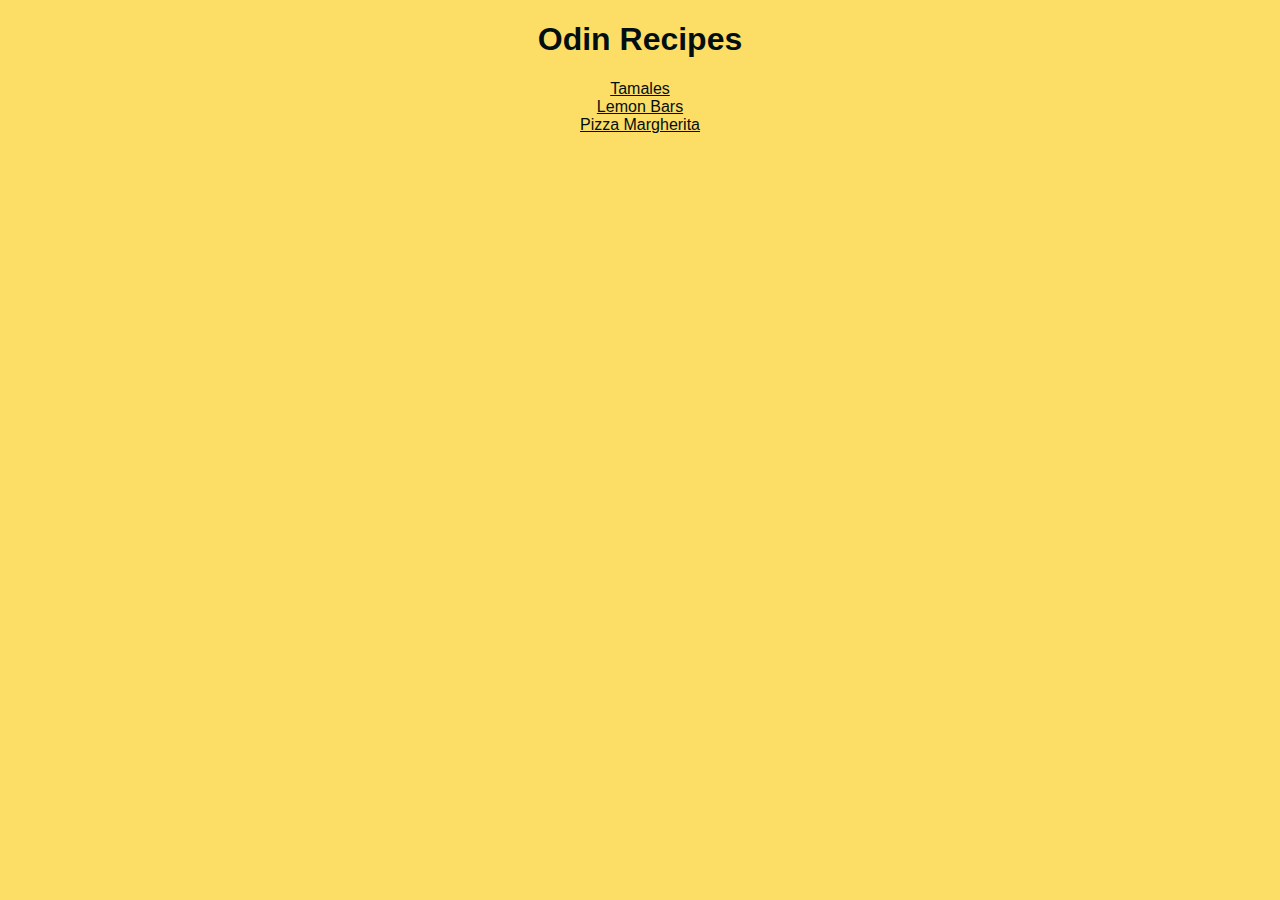
<file: index.html>
<!DOCTYPE html>
<html lang="en"> 
<head>
	<meta charset="UTF-8">
	<title>Recipes</title>
	<link rel="stylesheet" href="style.css">
</head>
<body>
	<div>
		<h1>Odin Recipes</h1>
		<div>
			<ul>
				<li><a href="./recipes/tamales.html">Tamales</a></li>
				<li><a href="./recipes/lemon-bars.html">Lemon Bars</a></li>
				<li><a href="./recipes/pizza.html">Pizza Margherita</a></li>
			</ul>
		</div>
	</div>
</body>
</html>
</file>
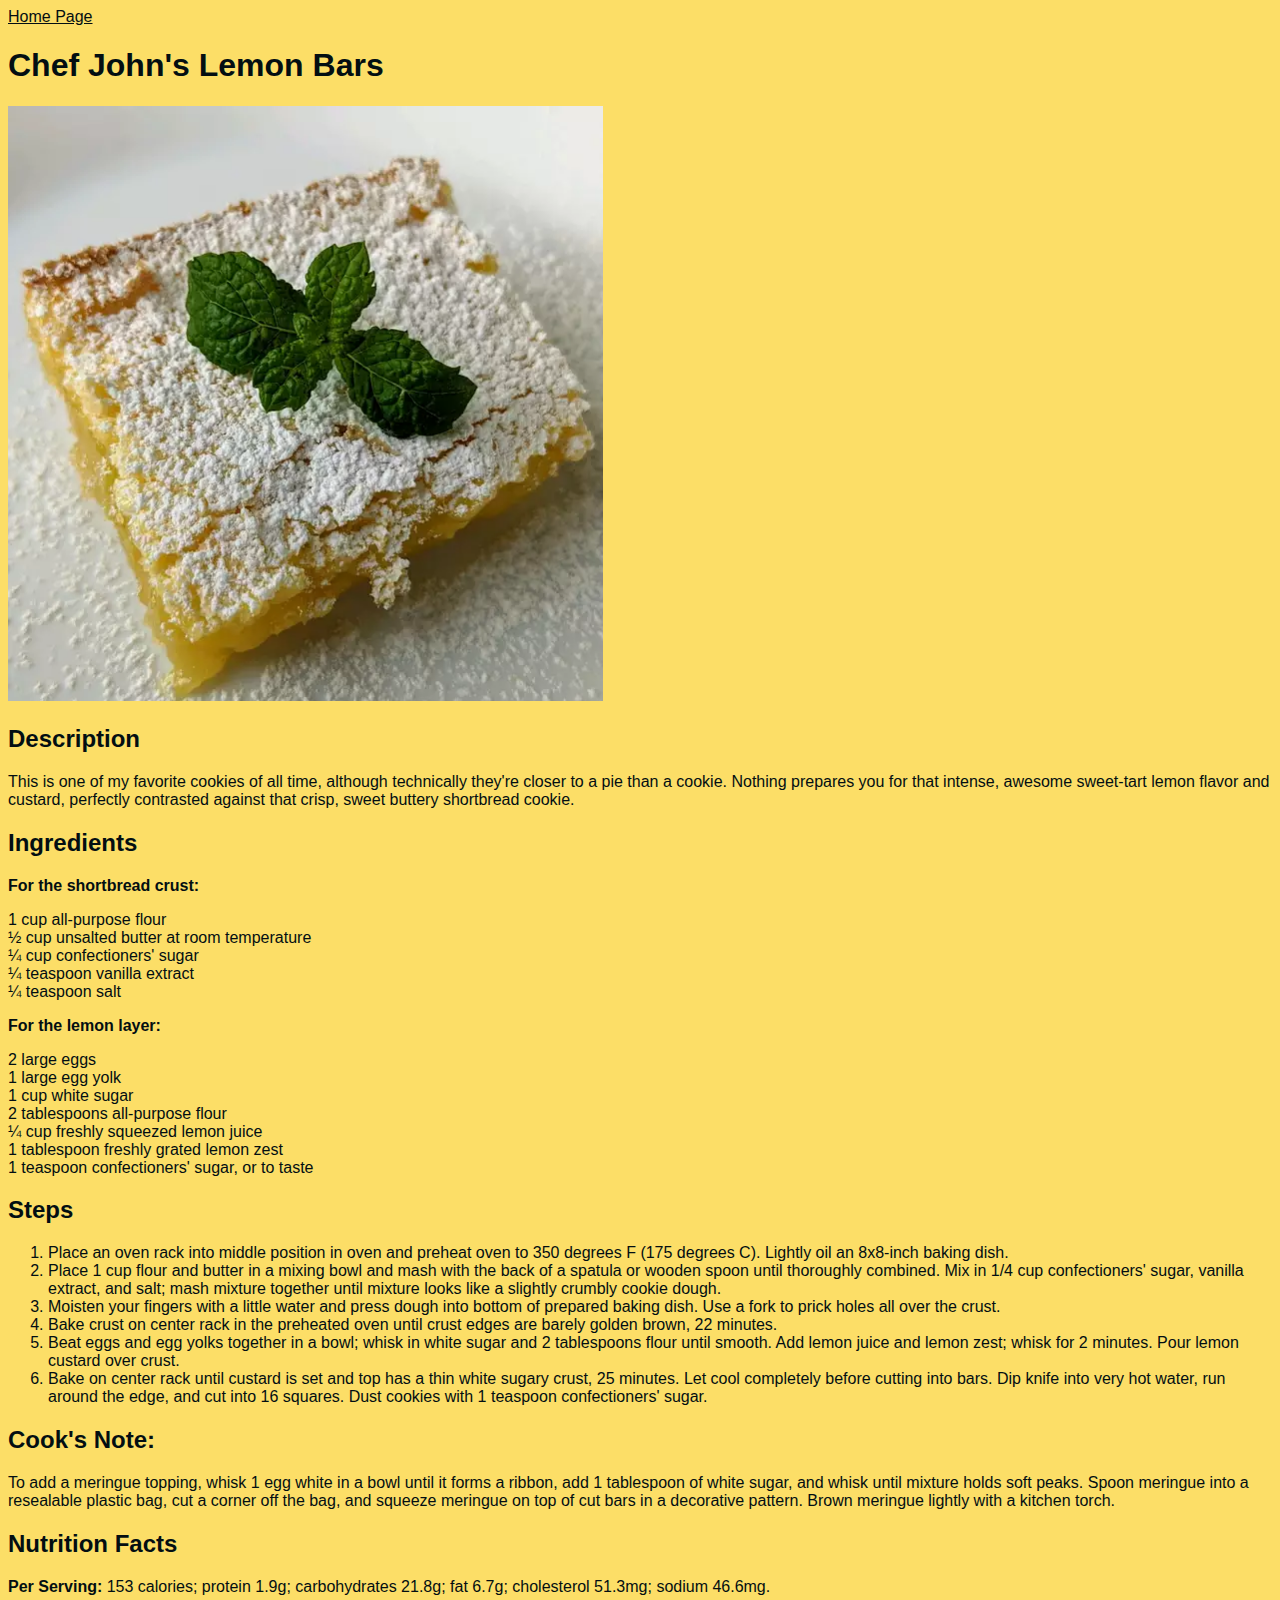
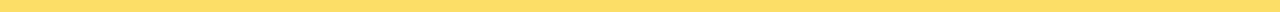
<file: recipes/lemon-bars.html>
<!DOCTYPE html>
<html lang="en">
<head>
	<meta charset="UTF-8">
	<meta name="viewport" content="width=device-width, initial-scale=1.0">
	<link rel="stylesheet" href="../style.css">
	<title>Lemon Bars</title>
</head>
<body>
	<a href="../index.html">Home Page</a>
	<h1>Chef John's Lemon Bars</h1>
	<img src="../img/lemon-pie.webp" alt="tasty lemon bars" class="lemon-pie">
	<h2>Description</h2>
	<p>This is one of my favorite cookies of all time, although technically they're closer to a pie than a cookie. Nothing prepares you for that intense, awesome sweet-tart lemon flavor and custard, perfectly contrasted against that crisp, sweet buttery shortbread cookie.</p>
	<h2>Ingredients</h2>
	<p><strong>For the shortbread crust:</strong></p>
	<ul>
		<li>1 cup all-purpose flour</li>
		<li>½ cup unsalted butter at room temperature</li>
		<li>¼ cup confectioners' sugar</li>
		<li>¼ teaspoon vanilla extract</li>
		<li>¼ teaspoon salt</li>
	</ul>
	<p><strong>For the lemon layer:</strong></p>
	<ul>
		<li>2 large eggs</li>
		<li>1 large egg yolk</li>
		<li>1 cup white sugar</li>
		<li>2 tablespoons all-purpose flour</li>
		<li>¼ cup freshly squeezed lemon juice</li>
		<li>1 tablespoon freshly grated lemon zest</li>
		<li>1 teaspoon confectioners' sugar, or to taste</li>
	</ul>	
	<h2>Steps</h2>
	<ol>
		<li>Place an oven rack into middle position in oven and preheat oven to 350 degrees F (175 degrees C). Lightly oil an 8x8-inch baking dish.</li>
		<li>Place 1 cup flour and butter in a mixing bowl and mash with the back of a spatula or wooden spoon until thoroughly combined. Mix in 1/4 cup confectioners' sugar, vanilla extract, and salt; mash mixture together until mixture looks like a slightly crumbly cookie dough.</li>
		<li>Moisten your fingers with a little water and press dough into bottom of prepared baking dish. Use a fork to prick holes all over the crust.</li>
		<li>Bake crust on center rack in the preheated oven until crust edges are barely golden brown, 22 minutes.</li>
		<li>Beat eggs and egg yolks together in a bowl; whisk in white sugar and 2 tablespoons flour until smooth. Add lemon juice and lemon zest; whisk for 2 minutes. Pour lemon custard over crust.</li>
		<li>Bake on center rack until custard is set and top has a thin white sugary crust, 25 minutes. Let cool completely before cutting into bars. Dip knife into very hot water, run around the edge, and cut into 16 squares. Dust cookies with 1 teaspoon confectioners' sugar.</li>
	</ol>
	<h2>Cook's Note:</h2>
	<p>To add a meringue topping, whisk 1 egg white in a bowl until it forms a ribbon, add 1 tablespoon of white sugar, and whisk until mixture holds soft peaks. Spoon meringue into a resealable plastic bag, cut a corner off the bag, and squeeze meringue on top of cut bars in a decorative pattern. Brown meringue lightly with a kitchen torch.</p>
	<h2>Nutrition Facts</h2>
	<p><strong>Per Serving: </strong>153 calories; protein 1.9g; carbohydrates 21.8g; fat 6.7g; cholesterol 51.3mg; sodium 46.6mg.</p>
</body>
</html>
</file>
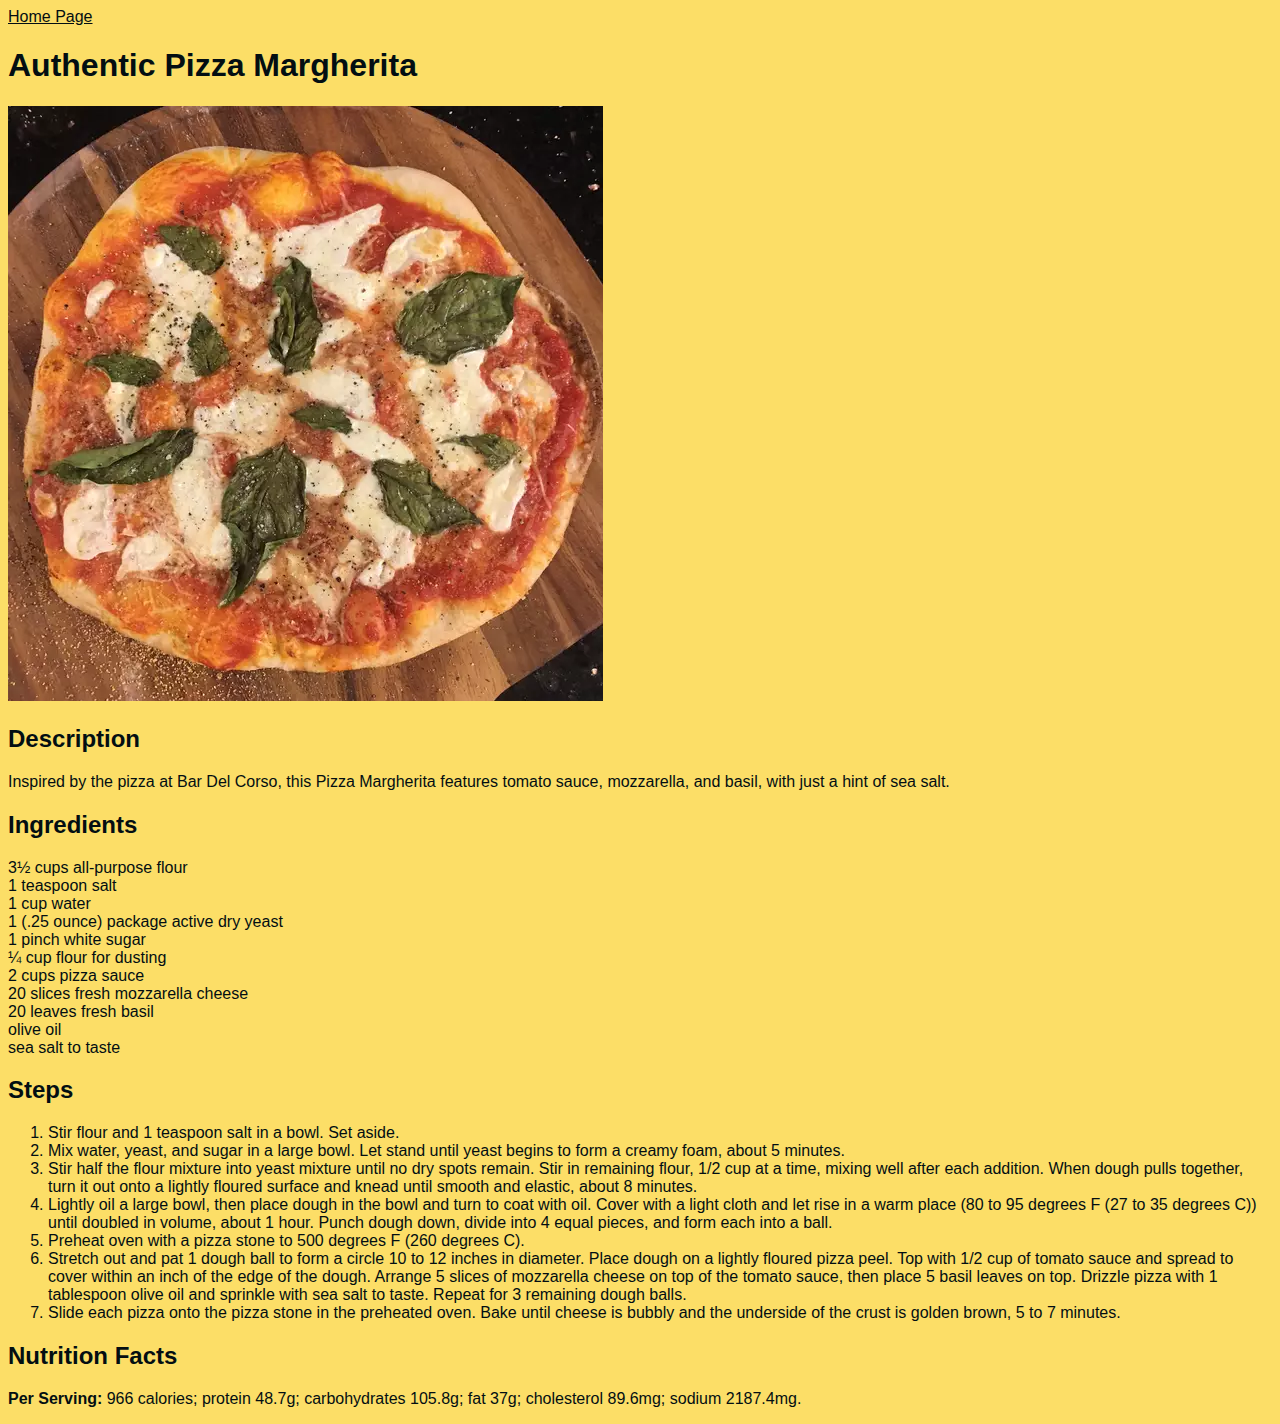
<file: recipes/pizza.html>
<!DOCTYPE html>
<html lang="en">
<head>
	<meta charset="UTF-8">
	<meta name="viewport" content="width=device-width, initial-scale=1.0">
	<title>Pizza Margherita</title>
	<link rel="stylesheet" href="../style.css">
</head>
<body>
	<a href="../index.html">Home Page</a>
	<h1>Authentic Pizza Margherita</h1>
	<img src="../img/pizza.webp" alt="tasty pizza" class="pizza">
	<h2>Description</h2>
	<p>Inspired by the pizza at Bar Del Corso, this Pizza Margherita features tomato sauce, mozzarella, and basil, with just a hint of sea salt. </p>
	<h2>Ingredients</h2>
	<ul>
		<li>3½ cups all-purpose flour</li>
		<li>1 teaspoon salt</li>
		<li>1 cup water</li>
		<li>1 (.25 ounce) package active dry yeast</li>
		<li>1 pinch white sugar</li>
		<li>¼ cup flour for dusting</li>
		<li>2 cups pizza sauce</li>
		<li>20 slices fresh mozzarella cheese</li>
		<li>20 leaves fresh basil</li>
		<li>olive oil</li>
		<li>sea salt to taste</li>
	</ul>
	<h2>Steps</h2>
	<ol>
		<li>Stir flour and 1 teaspoon salt in a bowl. Set aside.</li>
		<li>Mix water, yeast, and sugar in a large bowl. Let stand until yeast begins to form a creamy foam, about 5 minutes.</li>
		<li>Stir half the flour mixture into yeast mixture until no dry spots remain. Stir in remaining flour, 1/2 cup at a time, mixing well after each addition. When dough pulls together, turn it out onto a lightly floured surface and knead until smooth and elastic, about 8 minutes.</li>
		<li>Lightly oil a large bowl, then place dough in the bowl and turn to coat with oil. Cover with a light cloth and let rise in a warm place (80 to 95 degrees F (27 to 35 degrees C)) until doubled in volume, about 1 hour. Punch dough down, divide into 4 equal pieces, and form each into a ball.</li>
		<li>Preheat oven with a pizza stone to 500 degrees F (260 degrees C).</li>
		<li>Stretch out and pat 1 dough ball to form a circle 10 to 12 inches in diameter. Place dough on a lightly floured pizza peel. Top with 1/2 cup of tomato sauce and spread to cover within an inch of the edge of the dough. Arrange 5 slices of mozzarella cheese on top of the tomato sauce, then place 5 basil leaves on top. Drizzle pizza with 1 tablespoon olive oil and sprinkle with sea salt to taste. Repeat for 3 remaining dough balls.</li>
		<li>Slide each pizza onto the pizza stone in the preheated oven. Bake until cheese is bubbly and the underside of the crust is golden brown, 5 to 7 minutes.</li>
	</ol>
	<h2>Nutrition Facts</h2>
	<p><strong>Per Serving:</strong> 966 calories; protein 48.7g; carbohydrates 105.8g; fat 37g; cholesterol 89.6mg; sodium 2187.4mg.</p>
</body>
</html>
</file>
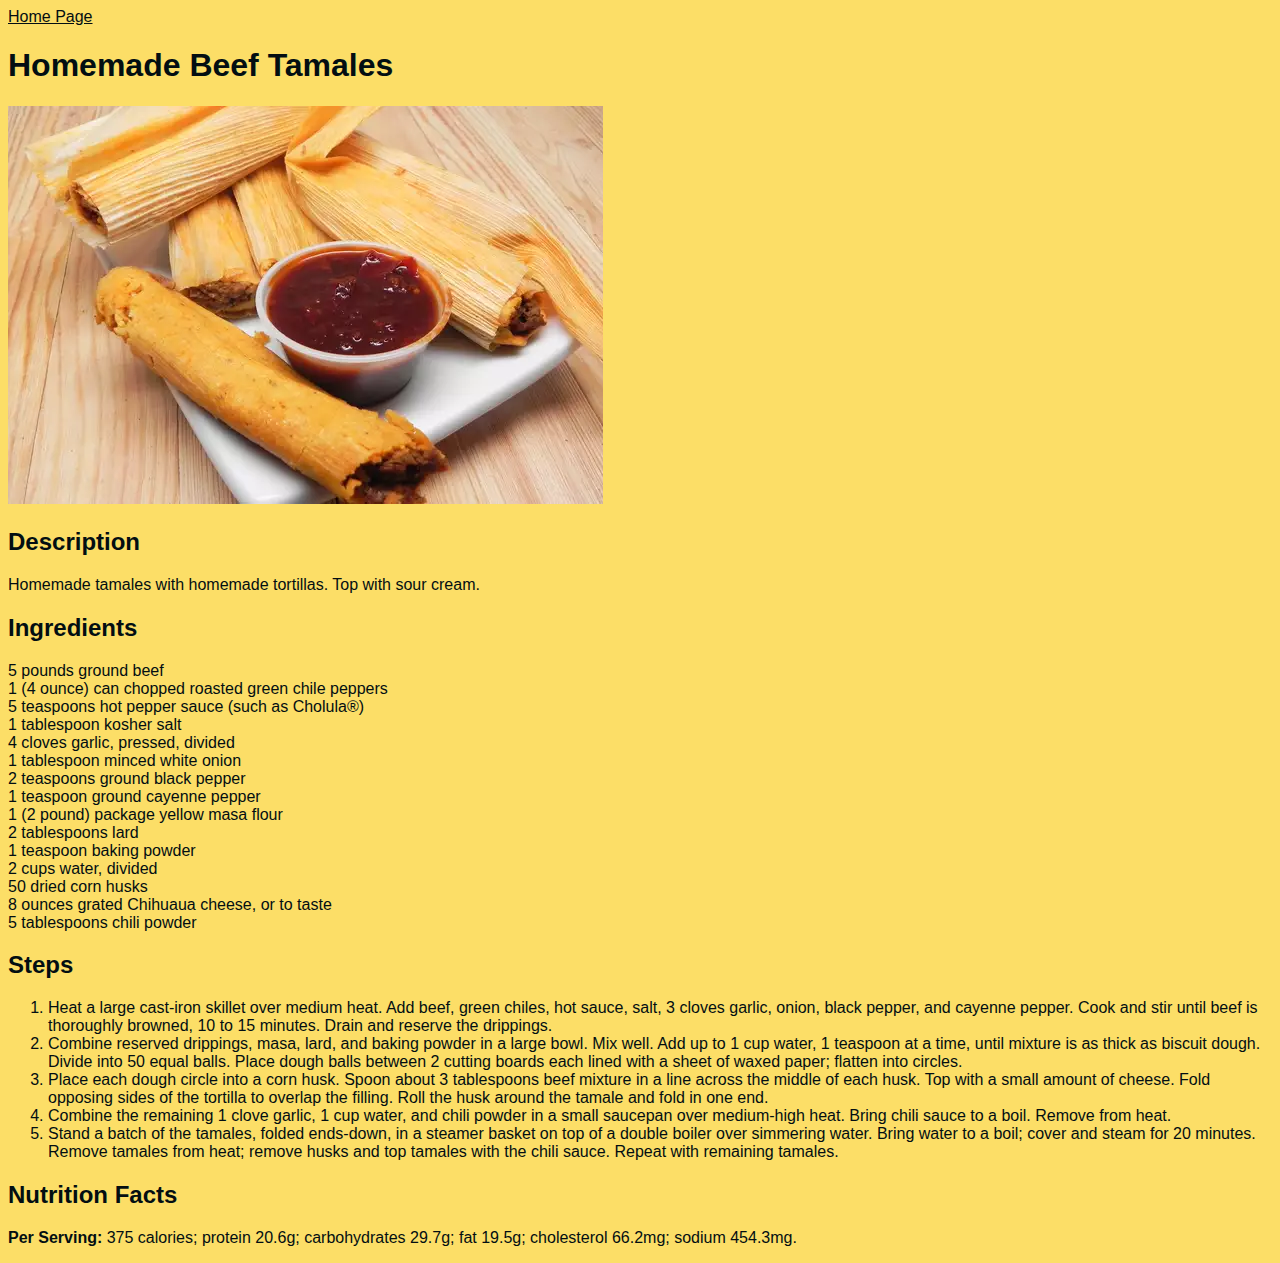
<file: recipes/tamales.html>
<!DOCTYPE html>
<html lang="en">
<head>
	<meta charset="UTF-8">
	<meta name="viewport" content="width=device-width, initial-scale=1.0">
	<title>Tamales</title>
	<link rel="stylesheet" href="../style.css">
</head>
<body>
	<a href="../index.html">Home Page</a>
	<h1>Homemade Beef Tamales</h1>
	<img src="../img/tamales.webp" class="tamales" alt="tasty tamales">
	<h2>Description</h2>
	<p>Homemade tamales with homemade tortillas. Top with sour cream.</p>
	<h2>Ingredients</h2>
	<ul>
		<li>5 pounds ground beef</li>
		<li>1 (4 ounce) can chopped roasted green chile peppers</li>
		<li>5 teaspoons hot pepper sauce (such as Cholula®)</li>
		<li>1 tablespoon kosher salt</li>
		<li>4 cloves garlic, pressed, divided</li>
		<li>1 tablespoon minced white onion</li>
		<li>2 teaspoons ground black pepper</li>
		<li>1 teaspoon ground cayenne pepper</li>
		<li>1 (2 pound) package yellow masa flour</li>
		<li>2 tablespoons lard</li>
		<li>1 teaspoon baking powder</li>
		<li>2 cups water, divided</li>
		<li>50 dried corn husks</li>
		<li>8 ounces grated Chihuaua cheese, or to taste</li>
		<li>5 tablespoons chili powder</li>
	</ul>
	<h2>Steps</h2>
	<ol>
		<li>Heat a large cast-iron skillet over medium heat. Add beef, green chiles, hot sauce, salt, 3 cloves garlic, onion, black pepper, and cayenne pepper. Cook and stir until beef is thoroughly browned, 10 to 15 minutes. Drain and reserve the drippings.</li>
		<li>Combine reserved drippings, masa, lard, and baking powder in a large bowl. Mix well. Add up to 1 cup water, 1 teaspoon at a time, until mixture is as thick as biscuit dough. Divide into 50 equal balls. Place dough balls between 2 cutting boards each lined with a sheet of waxed paper; flatten into circles.</li>
		<li>Place each dough circle into a corn husk. Spoon about 3 tablespoons beef mixture in a line across the middle of each husk. Top with a small amount of cheese. Fold opposing sides of the tortilla to overlap the filling. Roll the husk around the tamale and fold in one end.</li>
		<li>Combine the remaining 1 clove garlic, 1 cup water, and chili powder in a small saucepan over medium-high heat. Bring chili sauce to a boil. Remove from heat.</li>
		<li>Stand a batch of the tamales, folded ends-down, in a steamer basket on top of a double boiler over simmering water. Bring water to a boil; cover and steam for 20 minutes. Remove tamales from heat; remove husks and top tamales with the chili sauce. Repeat with remaining tamales.</li>
	</ol>
	<h2>Nutrition Facts</h2>
	<p><strong>Per Serving:</strong> 375 calories; protein 20.6g; carbohydrates 29.7g; fat 19.5g; cholesterol 66.2mg; sodium 454.3mg.</p>
</body>
</html>
</file>
<file: style.css>
div {
	text-align: center;
}
* {
	font-family: "Source Code Pro", sans-serif;
	color: #030e12;
	background-color: #fcde67;
}
ul{
	list-style-type: none;

}
a:hover {
	color: black;
	background-color: #5bccf6; 
}
ul {
	padding-left: 0;
}
img.tamales{
	width: 595px;
	height: 398px;
}
img.pizza{
	width: 595px;
	height: 595px;	
}
img.lemon-pie{
	width: 595px;
	height: 595px;	
}
</file>
